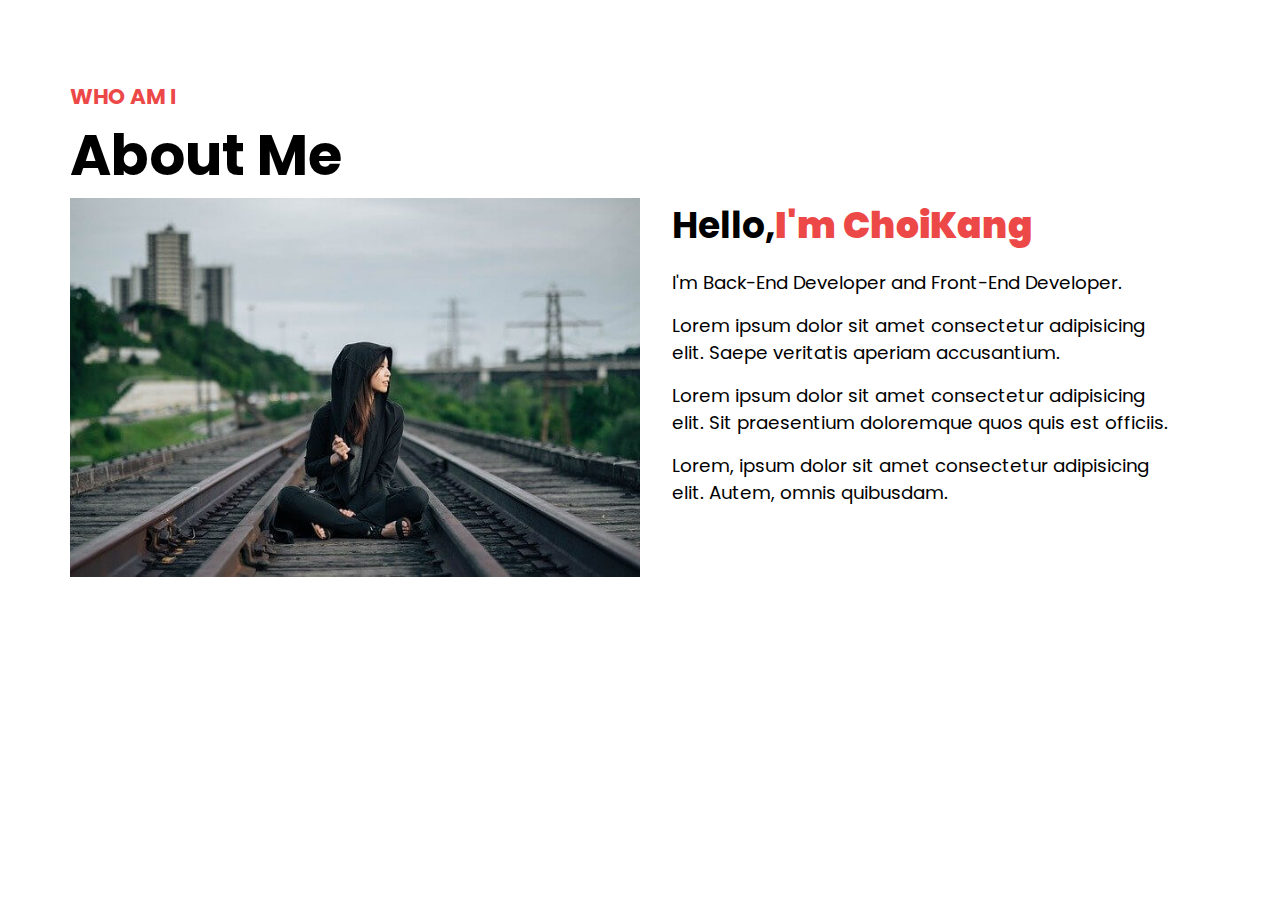
<file: Mini_project/html/about.html>
<!DOCTYPE html>
<html lang="en">
<head>
  <meta charset="UTF-8">
  <meta name="viewport" content="width=device-width, initial-scale=1.0">
  <title>about me</title>
  <link rel="stylesheet" href="https://cdnjs.cloudflare.com/ajax/libs/font-awesome/6.6.0/css/all.min.css" integrity="sha512-Kc323vGBEqzTmouAECnVceyQqyqdsSiqLQISBL29aUW4U/M7pSPA/gEUZQqv1cwx4OnYxTxve5UMg5GT6L4JJg==" crossorigin="anonymous" referrerpolicy="no-referrer" />
  <link rel="stylesheet" href="../style.css">
  <link rel="stylesheet" href="../css/about.css"> 
</head>
<body>
  <section id="about" class="about">
    <div class="container">
      <div class="tilte">
        <h4>WHO AM I</h4>
        <h2>About Me</h2>
      </div>
      <div class="about-self">
        <div class="left">
          <img src="../images/me_alone.jpg" alt="">
        </div>
        <div class="right">
          <h3>
            Hello,<strong>I'm ChoiKang</strong>
          </h3>
          <p>I'm Back-End Developer and Front-End Developer.</p>
          <p>Lorem ipsum dolor sit amet consectetur adipisicing elit. Saepe veritatis aperiam accusantium.</p>
          <p>Lorem ipsum dolor sit amet consectetur adipisicing elit. Sit praesentium doloremque quos quis est officiis.</p>
          <p>Lorem, ipsum dolor sit amet consectetur adipisicing elit. Autem, omnis quibusdam.</p>
          <div class="social">
            <a href="#"><i class="fa-brands fa-facebook"></i></a>
            <a href="#"><i class="fa-brands fa-instagram"></i></a>
            <a href=""><i class="fa-brands fa-youtube"></i></a>
          </div>
        </div>
      </div>
    </div>
  </section>
</body>
</html>
</file>
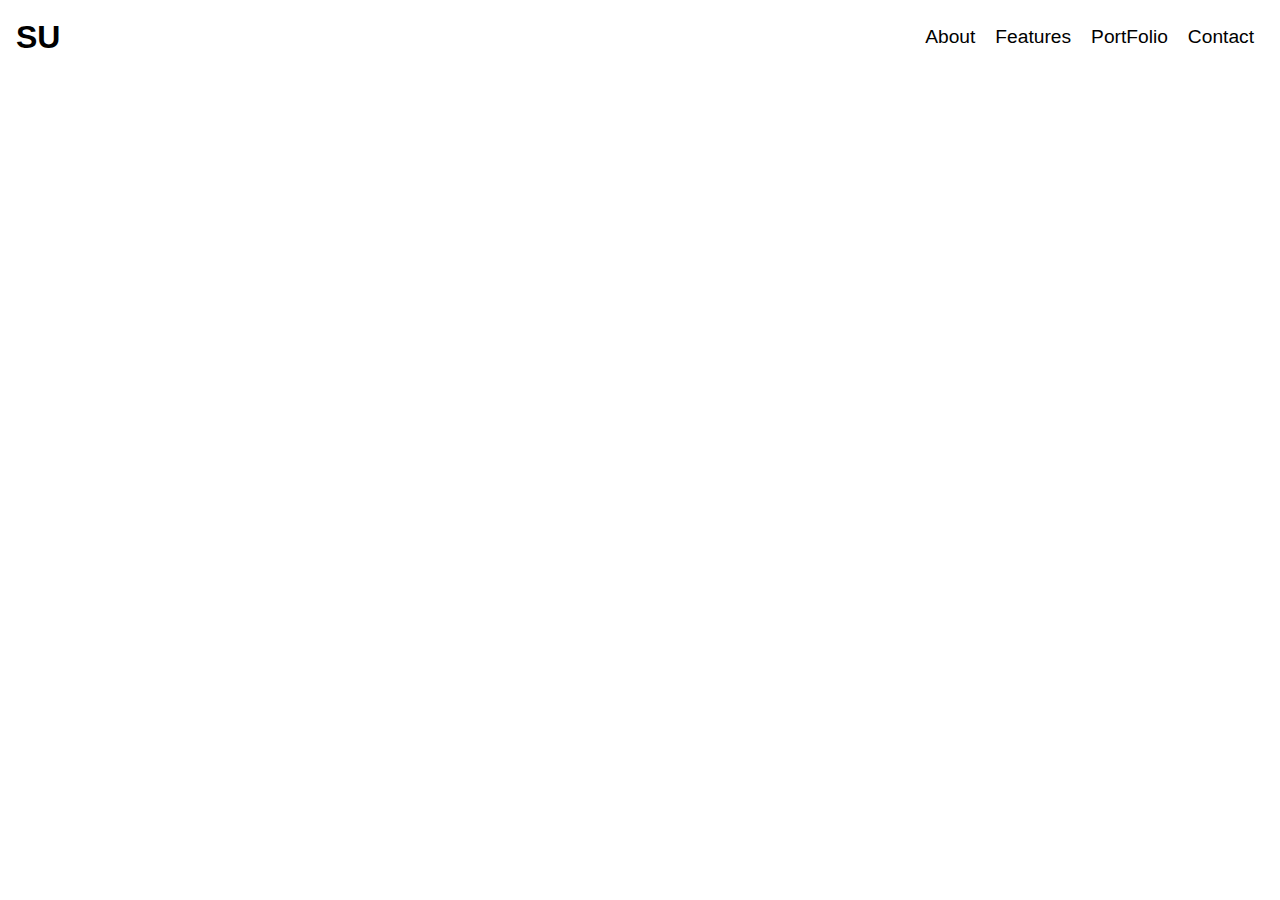
<file: Mini_project/html/header.html>
<!DOCTYPE html>
<html lang="zxx"> 
<head>
  <meta charset="UTF-8">
  <meta name="viewport" content="width=device-width, initial-scale=1.0">
  <title>Header</title>
  <link rel="stylesheet" href="../style.css">
  <link rel="stylesheet" href="../css/header.css"> 
</head>
<body>
  <header>
    <div class="container">
      <h1>
        <button>SU</button>
      </h1>
      <nav>
          <ul>
            <li>
              <button>About</button>
            </li>
            <li>
              <button>Features</button>
            </li>
            <li>
              <button>PortFolio</button>
            </li>
            <li>
              <button>Contact</button>
            </li>
          </ul>
      </nav>
    </div>
  </header>
</body>
</html>
</file>
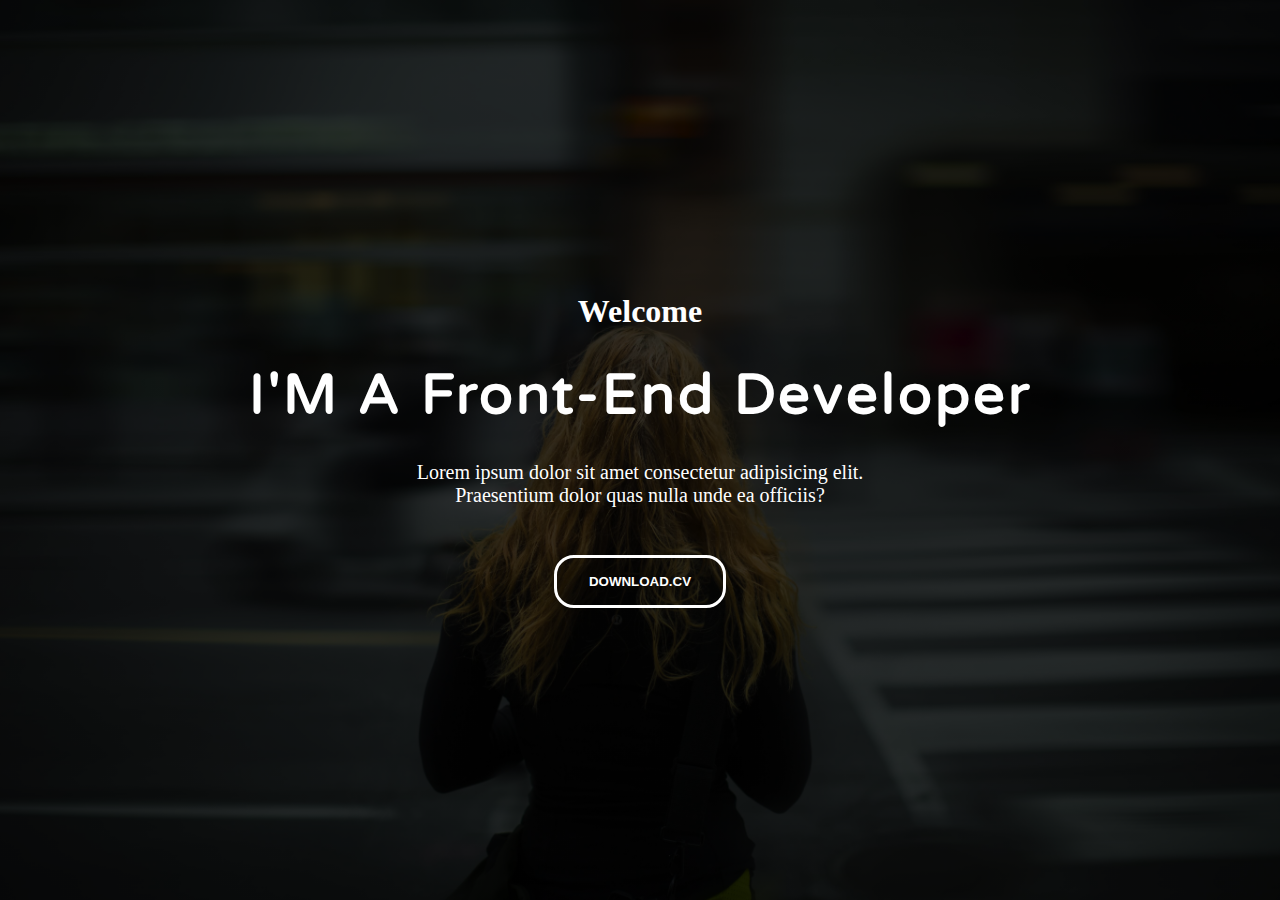
<file: Mini_project/html/main.html>
<!DOCTYPE html>
<html lang="zxx"> 
<head>
  <meta charset="UTF-8">
  <meta name="viewport" content="width=device-width, initial-scale=1.0">
  <title>Main</title>
  <link rel="stylesheet" href="https://cdnjs.cloudflare.com/ajax/libs/font-awesome/6.6.0/css/all.min.css" integrity="sha512-Kc323vGBEqzTmouAECnVceyQqyqdsSiqLQISBL29aUW4U/M7pSPA/gEUZQqv1cwx4OnYxTxve5UMg5GT6L4JJg==" crossorigin="anonymous" referrerpolicy="no-referrer" />
  <link rel="stylesheet" href="../style.css">
  <link rel="stylesheet" href="../css/main.css"> 
</head>
<body>
  <main id="main">
  <div class="container">
    <h4>Welcome</h4>
    <h2>I'M A <span>Front-End Developer</span></h2>
    <p>Lorem ipsum dolor sit amet consectetur adipisicing elit. Praesentium dolor quas nulla unde ea officiis?</p>
    <button class="download">DOWNLOAD.CV</button>
    <button class="mouse"><i class="fa-solid fa-computer-mouse"></i></button>
  </div>
  </main>
</body>
</html>
</file>
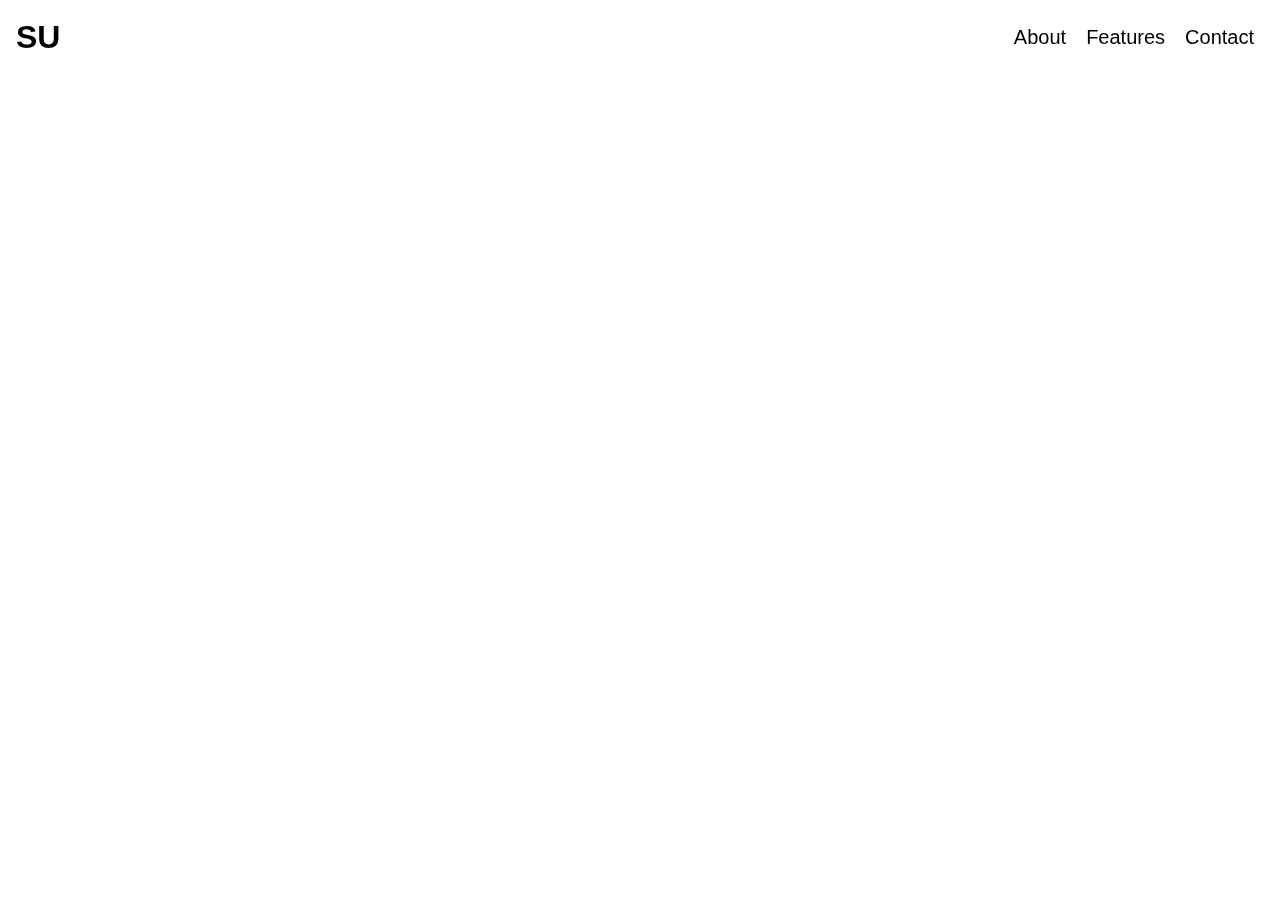
<file: Mini_project/prac/header copy.html>
<!DOCTYPE html>
<html lang="en">
<head>
  <meta charset="UTF-8">
  <meta name="viewport" content="width=device-width, initial-scale=1.0">
  <title>Header</title>
  <link rel="stylesheet" href="../prac/header_copy.css">
  <link rel="stylesheet" href="../style.css">
</head>
<body>
  <header>
    <div class="container">
    <h1><button>SU</button></h1>
    <nav>
      <ul>
        <li><button>About</button></li>
        <li><button>Features</button></li>
        <li><button>Contact</button></li>
      </ul>
    </nav>  
  </div>
  </header>
</body>
</html>
</file>
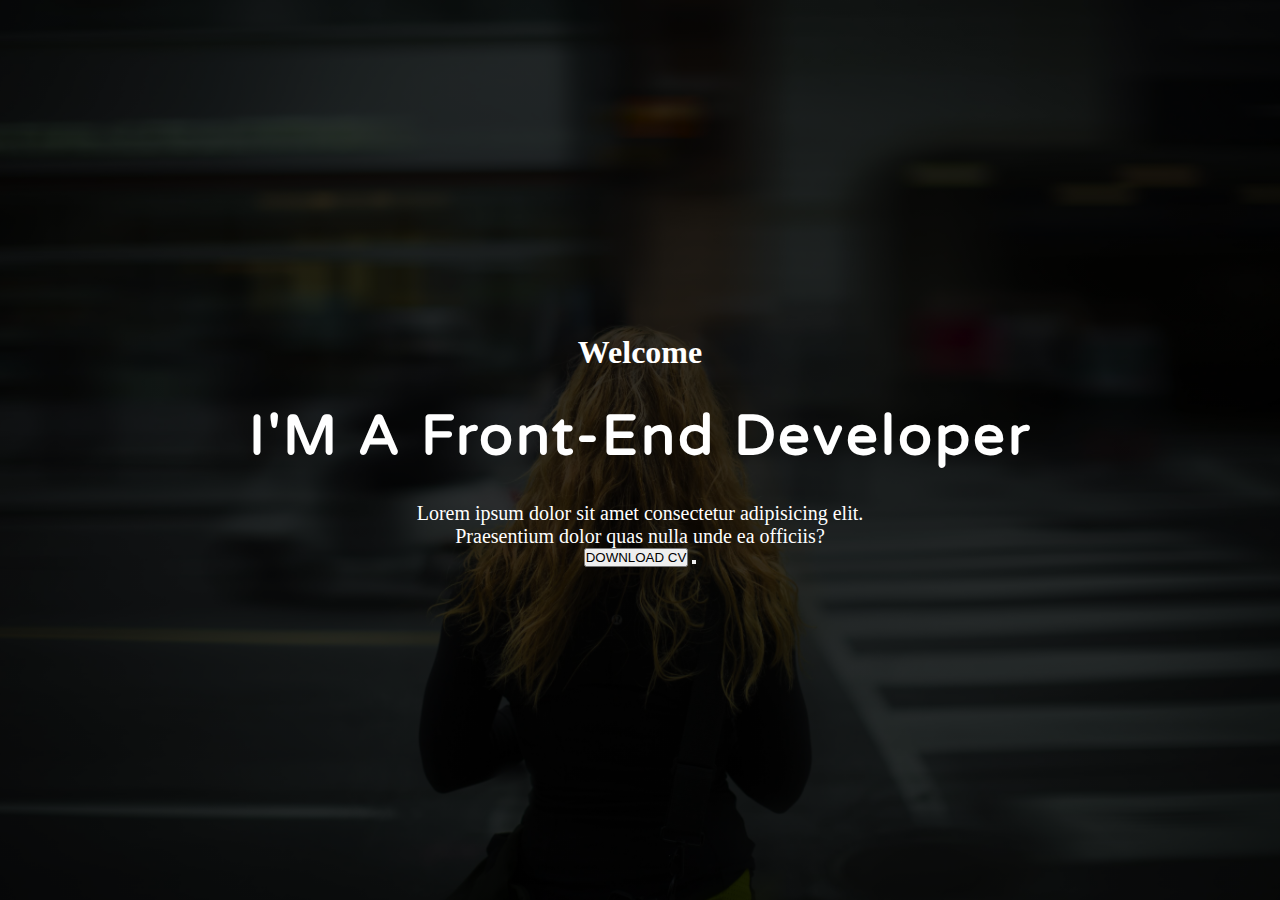
<file: Mini_project/prac/main_copy.html>
<!DOCTYPE html>
<html lang="en">
<head>
  <meta charset="UTF-8">
  <meta name="viewport" content="width=device-width, initial-scale=1.0">
  <title>main</title>
  <link rel="stylesheet" href="https://cdnjs.cloudflare.com/ajax/libs/font-awesome/6.6.0/css/all.min.css" integrity="sha512-Kc323vGBEqzTmouAECnVceyQqyqdsSiqLQISBL29aUW4U/M7pSPA/gEUZQqv1cwx4OnYxTxve5UMg5GT6L4JJg==" crossorigin="anonymous" referrerpolicy="no-referrer" />
  <link rel="stylesheet" href="../style.css">
  <link rel="stylesheet" href="../prac/main_copy.css">
</head>
<body>
  <main id="main">
    <div class="container">
    <h4>Welcome</h4>
    <h2>I'M A <span>Front-End Developer</span></h2>
    <p>Lorem ipsum dolor sit amet consectetur adipisicing elit. Praesentium dolor quas nulla unde ea officiis?</p>
    <button class="download">DOWNLOAD CV</button>
    <button class="mouse"><i class="fa-solid fa-computer-mouse"></i></button>
    </div>  
  </main>
</body>
</html>
</file>
<file: Mini_project/style.css>
@import url('https://fonts.googleapis.com/css2?family=Poppins:wght@100;400;700&family=Varela+Round&display=swap');
*{ 
  margin: 0; /*모든 방향 마진 0으로 설정 */
  padding: 0;
  box-sizing: border-box;
}
a, a:link, a:visited{
  text-decoration: none; /*밑줄 없애기*/
  color:inherit; /*부모 요소의 텍스트 색상 상속*/
}
li{
  list-style: none;
}
.container{
  width: 1140px;
  margin: 0 auto;
}
</file>
<file: Mini_project/css/about.css>
section {
  margin: 5rem 0;
  font-family: 'Poppins', sans-serif;
}
section .tilte h4{
  color: #ed4848;
  font-size: 1.35rem;
  position: relative;
}
section .about-self::after{
  content: '';
  clear: both;
  display: block;
}
section .tilte h2{
  font-size: 3.5rem;
}
section .about-self .left{
  float: left;
  width: 50%;
}
section .about-self .left img{
  max-width: 100%;
}
section .about-self .right{
  float: left;
  width: 50%;
  padding: 0 2rem;
}
section .about-self .right h3{
  font-size: 2.25rem;
  margin-bottom: 1rem;
}
section .about-self .right h3 strong{
  color: #ed4848;;
}
section .about-self .right p{
  margin: 1rem 0;
  font-size: 1.15rem;
}
section .about-self .right .social a{
  font-size: 2rem;
  margin-right: 0.2rem;
}
</file>
<file: Mini_project/css/header.css>
header{
  position: absolute;
  top: 0;
  width: 100%;
  padding:1rem;
}
header .container{
  display: flex;
  justify-content: space-between;
  align-items: center;
  width: 100%;
}
header button{
  background-color: transparent;
  border: 0;
  cursor: pointer;
}
header h1 button{
  font-size: 2rem;
  font-weight: bold;
}
header nav ul{
  display: flex;
}
header nav ul li{
  padding: 10px;
}
header nav ul li button{
  font-size: 1.2rem;
}
</file>
<file: Mini_project/css/main.css>
main {
  width: 100%;
  height: 100vh; /*화면의 전체 높이를 차지 비율로 1vh라면 전체 높이의 1%를 의미*/
  color: white; /*텍스트 색상 */
  background: linear-gradient(rgba(0, 0, 0, 0.8), rgba(0, 0, 0, 0.8)), url('../images/me.jpg') center center;
  /*linear-gradient로 그라데이션 설정*/ /*center center를 써서 수평 수직 중간에 맞추겠다는 의미*/
  background-size: cover;
  display: flex;
  justify-content: center;
  align-items: center;
  text-align: center;
}
main h4{
  font-size: 2rem;
}
main h2{
  font-family: 'Varela Round', sans-serif;
  font-size: 3.5rem;
  margin: 2rem 0; /* 위쪽과 아래쪽에 2rem, 왼쪽과 오른쪽에 0 여백 */
  letter-spacing: 3px;
}
main p{
  max-width: 500px;
  margin: 0 auto;
  font-size: 1.25rem;
}
main button.download{
  background-color: transparent;
  border: 3px solid white;
  border-radius: 20px; /*모서리 부분을 둥글게 만들어주기*/
  padding: 1rem 2rem;
  margin-top: 3rem;
  color: white;
  font-weight: bold;
  cursor: pointer;
}
main button.mouse{
  background: transparent;
  border: none;
  color: white;
  font-size: 2rem;
  position: absolute;
  bottom: 1rem;
  left: 50%;
  transform: translateX(-50%);
  animation: upDown 1s ease-in-out infinite;
  cursor: pointer;
}
@keyframes upDown{
  0%{
    bottom: 1rem;
  }
  50%{
    bottom: 1.5rem;
  }
  100%{
    bottom: 1rem;
  }
}
</file>
<file: Mini_project/prac/header_copy.css>
header{
  /* 헤더부분의 마진 길이 넓이 설정 */
  position: fixed;
  width: 100%;
  top: 0;
  padding: 1rem;
}
header .container{
  /* 컨테이너 안에 있는 클래스들 h1,ul,li,button 모든 버튼 클래스에 적용*/
  display: flex;
  align-items: center;
  width: 100%;
  justify-content: space-between;
}
header button{
  border: 0;
  background-color: transparent;
  cursor: pointer;
}
header h1 button{
  font-size: 2rem;
  font-weight: bold;
}
header nav ul{
  display: flex;
}
header nav ul li{
  padding: 10px;
}
header nav ul li button{
 font-size: 1.25rem;
}
</file>
<file: Mini_project/prac/main_copy.css>
main{
  width: 100%;
  height: 100vh;
  color: white;
  background: linear-gradient(rgba(0, 0, 0, 0.8), rgba(0, 0, 0, 0.8)), url('../images/me.jpg') center center;
  background-size: cover;
  display: flex;
  justify-content: center;
  align-items: center;
  text-align: center;
}
main h4{
  font-size: 2rem;
}
main h2{
  font-family: 'Varela Round', sans-serif;
  margin: 2rem 0;
  letter-spacing: 3px;
  font-size: 3.5rem;
}
main p{
  margin: 0 auto; 
  font-size: 1.25rem;
  max-width: 500px;
}
</file>
